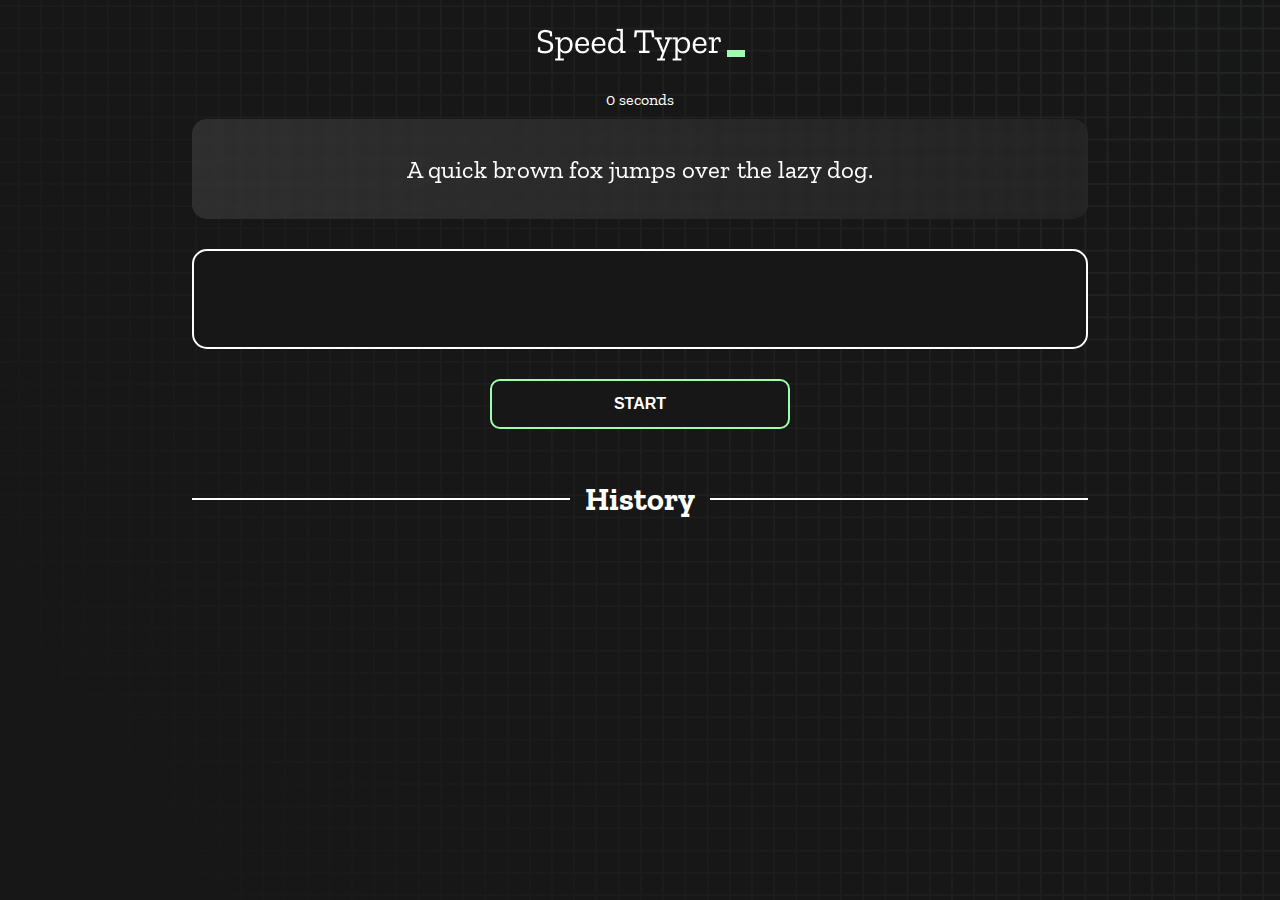
<file: index.html>
<!DOCTYPE html>
<html lang="en">
  <head>
    <meta charset="UTF-8" />
    <meta http-equiv="X-UA-Compatible" content="IE=edge" />
    <meta name="viewport" content="width=device-width, initial-scale=1.0" />
    <title>Speed Monster</title>
    <link rel="stylesheet" href="styles.css" />
    <link rel="preconnect" href="https://fonts.googleapis.com" />
    <link rel="preconnect" href="https://fonts.gstatic.com" crossorigin />
    <link
      href="https://fonts.googleapis.com/css2?family=Zilla+Slab:wght@300;400;500&display=swap"
      rel="stylesheet"
    />
  </head>
  <body>
    <h1 class="title"><img src="./logo.png" /></h1>
  <header>  <div id="show-time">0 seconds</div>

    <div class="box-container">
      <div id="question"></div>

      <div id="display" class="inactive"></div>

      <div class="buttons">
        <button id="starts">START</button>
      </div>

      <div class="divider-container">
        <div class="line"></div>
        <h1 class="title2">History</h1>
        <div class="line"></div>
      </div>
      <div id="histories"></div>
    </div>

    <div id="countdown"></div>
    <div id="modal-background" class="hidden"></div>
    <div id="result" class="hidden"></div></header>

    <script src="./history.js"></script>
    <script src="./script.js"></script>
  </body>
</html>
</file>
<file: styles.css>
* {
  padding: 0;
  margin: 0;
  box-sizing: border-box;
}

body {
  background-image: url("./bg.png");
  background-size: cover;
  background-position: left top;
  font-family: "Zilla Slab", serif;
}

.box-container {
  width: 70%;
  margin: 0 auto;
}


element.style {
}
.buttonss>a{
  text-decoration: none;
  
}
.buttonss{
  display: flex;
  justify-content: space-evenly;
  margin: 30px 1px;
}
.homelink{
  color: rgb(255, 126, 75);
  background-color: rgb(83, 83, 83);
  border-radius: 5px;
}


.blogLink{
  color: rgb(255, 126, 75);
  background-color: rgb(83, 83, 83);
  border-radius: 5px;
}

#question {
  height: 100px;
  display: flex;
  align-items: center;
  justify-content: center;
  color: white;
  font-size: 25px;
  border-radius: 15px;
  background: rgb(255, 255, 255);
  background: linear-gradient(
    92.49deg,
    rgba(255, 255, 255, 0.1) 0.18%,
    rgba(255, 255, 255, 0.05) 99.85%
  );
  backdrop-filter: blur(5px);
  margin-bottom: 30px;
}

#display {
  height: 100px;
  display: flex;
  flex-wrap: wrap;
  align-items: center;
  padding-left: 5rem;
  color: white;
  font-size: 32px;
  background-color: #171717;
  border: 2px solid #9dffad;
  border-radius: 15px;
}

#countdown {
  position: fixed;
  height: 100vh;
  width: 100vw;
  background-color: rgba(0, 0, 0, 0.8);
  top: 0;
  left: 0;
  display: flex;
  align-items: center;
  justify-content: center;
  font-size: 3rem;
  color: white;
  display: none;
}
#result {
  position: fixed;
  top: 10%; 
  left: 10%;
  transform: translate(60%, 50%);
  height: 250px;
  width: 400px;
  background-color: #171717;
  border-radius: 15px;
  border: 2px solid #9dffad;
  color: white;
  text-align: center;
  padding: 2rem;
}
#show-time{
  text-align: center;
  color: white;
  margin: 10px 0;
}

.green {
  color: #9dffad;
}
.red {
  color: #eb6565;
}
.bold {
  font-weight: 700;
}
.inactive {
  border: 2px solid white !important;
}
.hidden {
  display: none;
}
.title {
  text-align: center;
  color: white;
  margin: 20px 0;
}

.divider-container {
  height: 80px;
  display: flex;
  justify-content: center;
  align-items: center;
  gap: 15px;
  margin: 0 auto;
}

.line {
  height: 2px;
  background: white;
  width: 100%;
}

.title2 {
  color: white;
  display: block;
}

.buttons {
  display: flex;
  justify-content: center;
  margin: 30px 0;
}
button {
  padding: 10px 20px;
  border: none;
  font-size: 16px;
  font-weight: bold;
  width: 300px;
  height: 50px;
  color: white;
  background-color: #171717;
  border-radius: 10px;
  border: 2px solid #9dffad;
  cursor: pointer;
}

#histories {
  display: flex;
  flex-wrap: wrap;
  justify-content: space-around;
}

.card {
  width: 100%;
  height: 100%;
  padding: 50px;
  display: flex;
  justify-content: space-between;
  align-items: center;
  padding: 20px 30px;
  color: white;
  border-radius: 15px;
  background: rgb(255, 255, 255);
  background: linear-gradient(
    92.49deg,
    rgba(255, 255, 255, 0.1) 0.18%,
    rgba(255, 255, 255, 0.05) 99.85%
  );
  backdrop-filter: blur(5px);
  margin-bottom: 30px;
}

#modal-background {
  background: rgb(255, 255, 255);
  background: linear-gradient(
    92.49deg,
    rgba(255, 255, 255, 0.1) 0.18%,
    rgba(255, 255, 255, 0.05) 99.85%
  );
  backdrop-filter: blur(5px);
  height: 100vh;
  width: 100%;
  position: fixed;
  top: 0;
}

@media only screen and (max-width: 700px) {
  
  .card {
    flex-direction: column;
  }
}

@media only screen and (min-width:701px) and (max-width:1500px) {
  #histories {
    display: grid;
    grid-template-columns: repeat(3, 1fr);
    grid-gap: 10px;
  }
  .card {
    flex-direction: column;
  }
}
</file>
